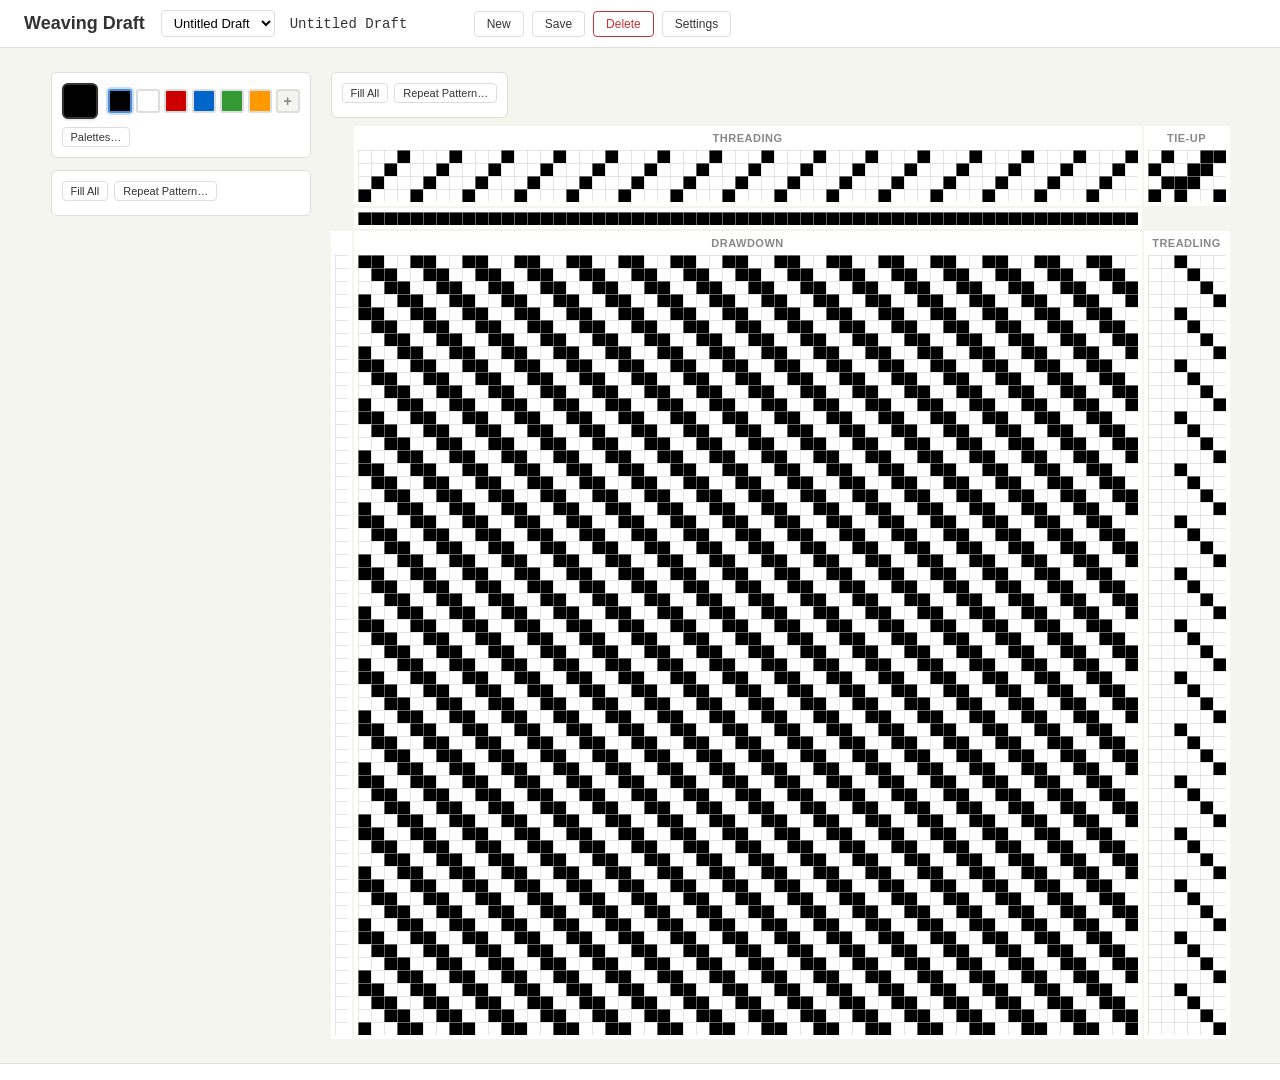
<file: index.html>
<!DOCTYPE html>
<html lang="en">
<head>
  <meta charset="UTF-8">
  <meta name="viewport" content="width=device-width, initial-scale=1.0">
  <title>Warp Wise</title>
  <link rel="stylesheet" href="src/style.css">
</head>
<body>
  <header>
    <h1>Weaving Draft</h1>
    <div class="toolbar">
      <select id="draft-select"></select>
      <input id="draft-name" class="draft-name-input" value="Untitled Draft" spellcheck="false">
      <button id="btn-new" class="btn" title="New draft">New</button>
      <button id="btn-save" class="btn" title="Save draft">Save</button>
      <button id="btn-delete" class="btn btn-danger" title="Delete draft">Delete</button>
      <button id="btn-settings" class="btn" title="Loom &amp; project settings">Settings</button>
    </div>
  </header>

  <div class="main-container">
    <div class="draft-area">
      <!-- Left sidebar: palette + weft repeat tools -->
      <div class="sidebar sidebar-left">
        <div class="panel" id="palette-panel"></div>
        <div class="panel" id="weft-repeat-tools"></div>
      </div>

      <!-- Center: grids -->
      <div class="draft-center">
        <!-- Warp repeat tools -->
        <div class="panel warp-tools-panel" id="warp-repeat-tools"></div>

        <div class="draft-layout">
          <!--  Row 1: spacer | threading | tieup  -->
          <div class="grid-section spacer"></div>
          <div class="grid-section threading">
            <span class="grid-label">Threading</span>
            <canvas id="threading-canvas"></canvas>
          </div>
          <div class="grid-section tieup">
            <span class="grid-label">Tie-up</span>
            <canvas id="tieup-canvas"></canvas>
          </div>

          <!--  Row 2: spacer | warp colors | spacer  -->
          <div class="grid-section spacer"></div>
          <div class="grid-section warp-colors">
            <canvas id="warp-color-canvas"></canvas>
          </div>
          <div class="grid-section spacer"></div>

          <!--  Row 3: weft colors | drawdown | treadling  -->
          <div class="grid-section weft-colors">
            <span class="grid-label">&nbsp;</span>
            <canvas id="weft-color-canvas"></canvas>
          </div>
          <div class="grid-section drawdown">
            <span class="grid-label">Drawdown</span>
            <canvas id="drawdown-canvas"></canvas>
          </div>
          <div class="grid-section treadling">
            <span class="grid-label">Treadling</span>
            <canvas id="treadling-canvas"></canvas>
          </div>
        </div>
      </div>
    </div>
  </div>

  <!-- Settings Modal -->
  <dialog id="settings-dialog" class="settings-dialog">
    <form method="dialog">
      <h2>Settings</h2>

      <fieldset>
        <legend>Loom Setup</legend>
        <div class="settings-field">
          <label for="set-shafts">Shafts</label>
          <input id="set-shafts" type="number" min="2" max="32" value="4">
        </div>
        <div class="settings-field">
          <label for="set-treadles">Treadles</label>
          <input id="set-treadles" type="number" min="2" max="32" value="6">
        </div>
      </fieldset>

      <fieldset>
        <legend>Project Setup</legend>
        <div class="settings-field">
          <label for="set-warp">Warp ends</label>
          <input id="set-warp" type="number" min="1" max="2000" value="60">
        </div>
        <div class="settings-field">
          <label for="set-weft">Weft picks</label>
          <input id="set-weft" type="number" min="1" max="2000" value="60">
        </div>
        <div class="settings-field">
          <label for="set-epi">EPI <span class="optional">(optional)</span></label>
          <input id="set-epi" type="number" min="1" max="200" placeholder="—">
        </div>
        <div class="settings-field">
          <label for="set-ppi">PPI <span class="optional">(optional)</span></label>
          <input id="set-ppi" type="number" min="1" max="200" placeholder="—">
        </div>
      </fieldset>

      <div class="settings-actions">
        <button type="button" id="settings-cancel" class="btn">Cancel</button>
        <button type="button" id="settings-apply" class="btn btn-primary">Apply</button>
      </div>
    </form>
  </dialog>

  <div class="info-bar" id="info-bar"></div>

  <script type="module" src="src/app.js"></script>
</body>
</html>
</file>
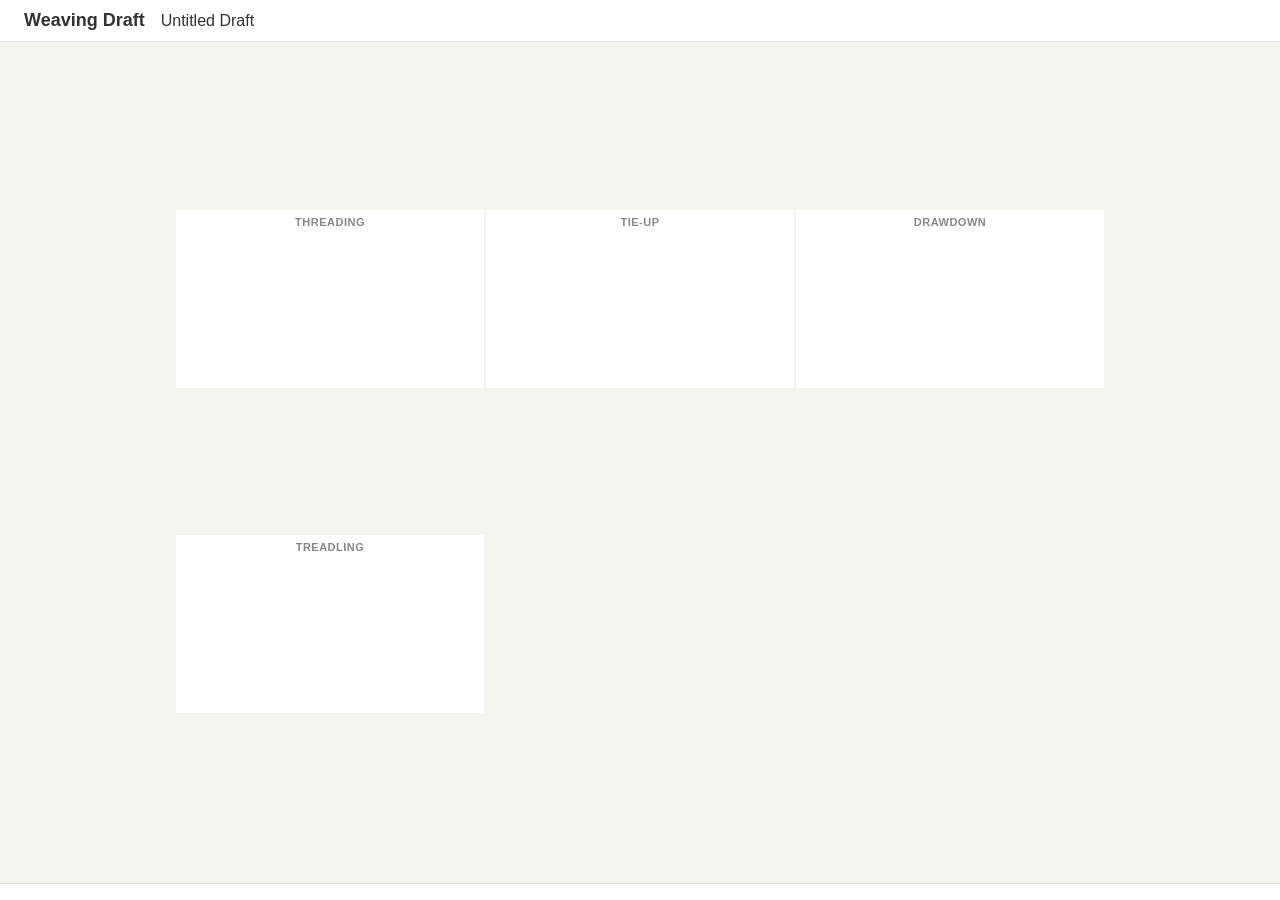
<file: src/index.html>
<!DOCTYPE html>
<html lang="en">
<head>
  <meta charset="UTF-8">
  <meta name="viewport" content="width=device-width, initial-scale=1.0">
  <title>Weaving Draft</title>
  <link rel="stylesheet" href="style.css">
</head>
<body>
  <header>
    <h1>Weaving Draft</h1>
    <span class="draft-name">Untitled Draft</span>
  </header>

  <div class="main-container">
    <div class="draft-layout">
      <div class="grid-section threading">
        <span class="grid-label">Threading</span>
        <canvas id="threading-canvas"></canvas>
      </div>
      <div class="grid-section tieup">
        <span class="grid-label">Tie-up</span>
        <canvas id="tieup-canvas"></canvas>
      </div>
      <div class="grid-section drawdown">
        <span class="grid-label">Drawdown</span>
        <canvas id="drawdown-canvas"></canvas>
      </div>
      <div class="grid-section treadling">
        <span class="grid-label">Treadling</span>
        <canvas id="treadling-canvas"></canvas>
      </div>
    </div>
  </div>

  <div class="info-bar" id="info-bar"></div>

  <script type="module" src="app.js"></script>
</body>
</html>
</file>
<file: src/style.css>
*, *::before, *::after {
  box-sizing: border-box;
  margin: 0;
  padding: 0;
}

:root {
  --bg: #f5f5f0;
  --surface: #ffffff;
  --text: #333333;
  --text-muted: #888888;
  --border: #dddddd;
  --accent: #4a90d9;
  --danger: #cc3333;
  --font: -apple-system, BlinkMacSystemFont, 'Segoe UI', Roboto, sans-serif;
  --font-mono: 'SF Mono', 'Fira Code', 'Consolas', monospace;
}

body {
  font-family: var(--font);
  background: var(--bg);
  color: var(--text);
  min-height: 100vh;
  display: flex;
  flex-direction: column;
}

/* --- Header & Toolbar --- */
header {
  background: var(--surface);
  border-bottom: 1px solid var(--border);
  padding: 10px 24px;
  display: flex;
  align-items: center;
  gap: 16px;
  flex-wrap: wrap;
}

header h1 { font-size: 18px; font-weight: 600; }

.toolbar {
  display: flex;
  align-items: center;
  gap: 8px;
  flex-wrap: wrap;
}

.draft-name-input {
  font-family: var(--font-mono);
  font-size: 14px;
  color: var(--text);
  background: transparent;
  border: 1px solid transparent;
  border-radius: 4px;
  padding: 3px 6px;
  min-width: 120px;
  transition: border-color 0.15s, background 0.15s;
}
.draft-name-input:hover { border-color: var(--border); background: var(--surface); }
.draft-name-input:focus { outline: none; border-color: var(--accent); background: var(--surface); }

.toolbar select {
  font-family: var(--font);
  font-size: 13px;
  padding: 4px 8px;
  border: 1px solid var(--border);
  border-radius: 4px;
  background: var(--surface);
  max-width: 200px;
}

/* --- Buttons --- */
.btn {
  font-family: var(--font);
  font-size: 12px;
  padding: 5px 12px;
  border: 1px solid var(--border);
  border-radius: 4px;
  background: var(--surface);
  color: var(--text);
  cursor: pointer;
  transition: background 0.1s;
}
.btn:hover { background: #eee; }
.btn:disabled { opacity: 0.4; cursor: default; }

.btn-sm { font-size: 11px; padding: 3px 8px; }

.btn-primary {
  background: var(--accent);
  color: white;
  border-color: var(--accent);
}
.btn-primary:hover { background: #3a7dc4; }

.btn-danger { color: var(--danger); border-color: var(--danger); }
.btn-danger:hover { background: var(--danger); color: white; }

/* --- Main Layout --- */
.main-container {
  flex: 1;
  display: flex;
  justify-content: center;
  padding: 24px;
  overflow: auto;
}

.draft-area {
  display: flex;
  gap: 20px;
  align-items: flex-start;
}

.draft-center {
  display: flex;
  flex-direction: column;
  gap: 8px;
}

/* --- Sidebar --- */
.sidebar {
  display: flex;
  flex-direction: column;
  gap: 12px;
  min-width: 160px;
}

.panel {
  background: var(--surface);
  border: 1px solid var(--border);
  border-radius: 6px;
  padding: 10px;
}

.warp-tools-panel {
  width: fit-content;
}

/* --- Palette --- */
#palette-panel {
  display: flex;
  flex-direction: column;
  gap: 8px;
}

.palette-top-row {
  display: flex;
  align-items: center;
  gap: 10px;
}

.palette-toggle-row {
  display: flex;
}

.palette-active-swatch {
  width: 36px;
  height: 36px;
  border: 2px solid var(--text);
  border-radius: 6px;
  cursor: pointer;
  padding: 0;
  box-shadow: 0 1px 3px rgba(0,0,0,0.15);
  transition: transform 0.1s;
  flex-shrink: 0;
}
.palette-active-swatch:hover { transform: scale(1.08); }

.palette-swatches {
  display: flex;
  flex-wrap: wrap;
  gap: 4px;
}

.palette-swatch {
  width: 24px;
  height: 24px;
  border: 2px solid var(--border);
  border-radius: 3px;
  cursor: pointer;
  padding: 0;
  transition: border-color 0.1s, transform 0.1s;
}
.palette-swatch:hover { transform: scale(1.15); }
.palette-swatch.selected {
  border-color: var(--accent);
  box-shadow: 0 0 0 2px rgba(74, 144, 217, 0.3);
}

.palette-swatch-wrap {
  position: relative;
  display: inline-block;
  line-height: 0;
}

.palette-swatch-remove {
  position: absolute;
  top: -5px;
  right: -5px;
  width: 14px;
  height: 14px;
  padding: 0;
  border: 1px solid var(--border);
  border-radius: 50%;
  background: var(--surface);
  color: var(--text-muted);
  font-size: 11px;
  line-height: 1;
  cursor: pointer;
  display: none;
  align-items: center;
  justify-content: center;
  box-shadow: 0 1px 2px rgba(0,0,0,0.15);
}
.palette-swatch-wrap:hover .palette-swatch-remove { display: flex; }
.palette-swatch-remove:hover {
  color: var(--danger);
  border-color: var(--danger);
}

.palette-add {
  background: var(--bg);
  color: var(--text-muted);
  font-size: 14px;
  font-weight: bold;
  display: flex;
  align-items: center;
  justify-content: center;
}
.palette-add:hover { background: var(--border); color: var(--text); }

/* --- Palette Library (presets + saved) --- */
.palette-library {
  display: flex;
  flex-direction: column;
  gap: 10px;
  border-top: 1px solid var(--border);
  padding-top: 8px;
}

.palette-library-actions {
  display: flex;
}

.palette-library-section {
  display: flex;
  flex-direction: column;
  gap: 3px;
}

.palette-library-label {
  font-size: 11px;
  font-weight: 600;
  text-transform: uppercase;
  letter-spacing: 0.5px;
  color: var(--text-muted);
}

.palette-library-item {
  display: flex;
  align-items: stretch;
  gap: 2px;
}

.palette-library-load {
  flex: 1;
  display: flex;
  flex-direction: column;
  align-items: stretch;
  gap: 3px;
  padding: 4px 6px;
  border: 1px solid var(--border);
  border-radius: 4px;
  background: var(--surface);
  cursor: pointer;
  transition: background 0.1s, border-color 0.1s;
  text-align: left;
}
.palette-library-load:hover {
  background: var(--bg);
  border-color: var(--accent);
}

.palette-library-name {
  font-size: 11px;
  color: var(--text);
}

.palette-library-swatches {
  display: flex;
  gap: 0;
  height: 14px;
  border-radius: 2px;
  overflow: hidden;
}

.palette-library-mini-swatch {
  flex: 1;
  display: block;
}

.palette-library-delete {
  padding: 0 6px;
  border: none;
  background: transparent;
  color: var(--text-muted);
  font-size: 14px;
  cursor: pointer;
  border-radius: 2px;
  transition: color 0.1s, background 0.1s;
}
.palette-library-delete:hover {
  color: var(--danger);
  background: rgba(204, 51, 51, 0.08);
}

/* --- Repeat Tools (consolidated sequence + color) --- */
.repeat-tools-row {
  display: flex;
  gap: 6px;
  align-items: center;
  margin-bottom: 4px;
}

.repeat-builder {
  margin-top: 8px;
  display: flex;
  flex-direction: column;
  gap: 8px;
  background: var(--bg);
  border: 1px solid var(--border);
  border-radius: 4px;
  padding: 8px;
}

.repeat-top-row {
  display: flex;
  gap: 6px;
  align-items: center;
  flex-wrap: wrap;
}

.repeat-length-label {
  font-size: 11px;
  color: var(--text-muted);
}

.repeat-length-input {
  width: 52px;
  font-family: var(--font-mono);
  font-size: 12px;
  padding: 2px 4px;
  border: 1px solid var(--border);
  border-radius: 3px;
  text-align: center;
}
.repeat-length-input:focus { outline: none; border-color: var(--accent); }

.repeat-presets-label {
  font-size: 11px;
  color: var(--text-muted);
  margin-left: 4px;
}

.repeat-grid-wrap {
  border: 1px solid var(--border);
  border-radius: 3px;
  overflow: hidden;
  width: fit-content;
}

.repeat-grid-wrap canvas {
  display: block;
  cursor: crosshair;
}

/* Grid + delete buttons layout */
.repeat-grid-area {
  display: flex;
  align-items: flex-start;
}

.repeat-grid-area-cols {
  flex-direction: column;
}

.repeat-grid-area-rows {
  flex-direction: row;
}

/* Delete buttons — horizontal (below grid, for warp/cols) */
.repeat-delete-section {
  display: flex;
}

.repeat-delete-cols {
  flex-direction: row;
}

.repeat-delete-rows {
  flex-direction: column;
}

.repeat-delete-btn {
  /* sized to match the 18px cell + 1px gridline = 19px pitch */
  padding: 0;
  border: none;
  border-radius: 2px;
  background: transparent;
  color: var(--text-muted);
  font-size: 11px;
  line-height: 1;
  cursor: pointer;
  display: flex;
  align-items: center;
  justify-content: center;
  transition: color 0.1s, background 0.1s;
}

.repeat-delete-cols .repeat-delete-btn {
  width: 18px;
  height: 16px;
}

.repeat-delete-rows .repeat-delete-btn {
  width: 16px;
  height: 18px;
}

.repeat-delete-btn:hover {
  color: var(--danger);
  background: rgba(204, 51, 51, 0.08);
}

.repeat-color-slots-vertical {
  flex-direction: column;
}

.repeat-color-slots {
  display: flex;
  gap: 3px;
  align-items: center;
  flex-wrap: wrap;
}

.pattern-slot {
  width: 18px;
  height: 18px;
  border: 1px solid var(--border);
  border-radius: 2px;
  cursor: pointer;
  padding: 0;
  transition: border-color 0.1s;
  flex-shrink: 0;
}
.pattern-slot:hover { border-color: var(--accent); }

.repeat-color-slots { gap: 0; }
.repeat-delete-cols { gap: 0; }
.repeat-delete-rows { gap: 0; }

/* --- Repeat Actions & Saved Patterns --- */
.repeat-actions-row {
  display: flex;
  gap: 6px;
  align-items: center;
}

.repeat-saved-section {
  display: flex;
  align-items: flex-start;
  gap: 6px;
  flex-wrap: wrap;
}

.repeat-saved-list {
  display: flex;
  gap: 4px;
  flex-wrap: wrap;
}

.repeat-saved-item {
  display: flex;
  align-items: center;
  gap: 1px;
}

.repeat-saved-delete {
  padding: 2px 4px;
  border: none;
  background: transparent;
  color: var(--text-muted);
  font-size: 12px;
  cursor: pointer;
  line-height: 1;
  border-radius: 2px;
  transition: color 0.1s, background 0.1s;
}
.repeat-saved-delete:hover {
  color: var(--danger);
  background: rgba(204, 51, 51, 0.08);
}

/* --- Grid Layout --- */
/*
  Row 1: spacer    | threading   | tieup
  Row 2: spacer    | warp colors | spacer
  Row 3: weft cols | drawdown    | treadling
*/
.draft-layout {
  display: grid;
  grid-template-columns: auto auto auto;
  grid-template-rows: auto auto auto;
  gap: 2px;
  width: fit-content;
}

.draft-layout > :nth-child(1) { grid-column: 1; grid-row: 1; }
.draft-layout > :nth-child(2) { grid-column: 2; grid-row: 1; }
.draft-layout > :nth-child(3) { grid-column: 3; grid-row: 1; }
.draft-layout > :nth-child(4) { grid-column: 1; grid-row: 2; }
.draft-layout > :nth-child(5) { grid-column: 2; grid-row: 2; }
.draft-layout > :nth-child(6) { grid-column: 3; grid-row: 2; }
.draft-layout > :nth-child(7) { grid-column: 1; grid-row: 3; }
.draft-layout > :nth-child(8) { grid-column: 2; grid-row: 3; }
.draft-layout > :nth-child(9) { grid-column: 3; grid-row: 3; }

/* Row 1 aligns bottom (threading sits flush above warp colors) */
.draft-layout > :nth-child(1),
.draft-layout > :nth-child(2),
.draft-layout > :nth-child(3) {
  align-self: end;
}
/* Row 2 aligns bottom (warp colors flush above drawdown) */
.draft-layout > :nth-child(4),
.draft-layout > :nth-child(5),
.draft-layout > :nth-child(6) {
  align-self: end;
}
/* Row 3 aligns top */
.draft-layout > :nth-child(7),
.draft-layout > :nth-child(8),
.draft-layout > :nth-child(9) {
  align-self: start;
}

.grid-section {
  background: var(--surface);
  padding: 4px;
  display: flex;
  flex-direction: column;
  align-items: center;
}

.grid-section.spacer { background: transparent; padding: 0; }

.grid-section canvas { display: block; cursor: crosshair; }
.grid-section.drawdown canvas { cursor: default; }
.grid-section.warp-colors canvas,
.grid-section.weft-colors canvas { cursor: pointer; }

.grid-label {
  font-size: 11px;
  font-weight: 600;
  text-transform: uppercase;
  letter-spacing: 0.5px;
  color: var(--text-muted);
  margin-bottom: 4px;
  height: 16px;
  line-height: 16px;
}


/* --- Settings Dialog --- */
.settings-dialog {
  border: 1px solid var(--border);
  border-radius: 8px;
  padding: 24px;
  max-width: 360px;
  width: 90vw;
  box-shadow: 0 8px 32px rgba(0,0,0,0.15);
  font-family: var(--font);
  color: var(--text);
}
.settings-dialog::backdrop {
  background: rgba(0,0,0,0.3);
}
.settings-dialog h2 {
  font-size: 16px;
  margin-bottom: 16px;
}
.settings-dialog fieldset {
  border: 1px solid var(--border);
  border-radius: 6px;
  padding: 12px 14px;
  margin-bottom: 14px;
}
.settings-dialog legend {
  font-size: 12px;
  font-weight: 600;
  text-transform: uppercase;
  letter-spacing: 0.5px;
  color: var(--text-muted);
  padding: 0 6px;
}
.settings-field {
  display: flex;
  align-items: center;
  justify-content: space-between;
  gap: 12px;
  margin-bottom: 8px;
}
.settings-field:last-child { margin-bottom: 0; }
.settings-field label {
  font-size: 13px;
  flex-shrink: 0;
}
.settings-field label .optional {
  font-size: 11px;
  color: var(--text-muted);
}
.settings-field input[type="number"] {
  width: 80px;
  font-family: var(--font-mono);
  font-size: 13px;
  padding: 4px 6px;
  border: 1px solid var(--border);
  border-radius: 4px;
  text-align: right;
}
.settings-field input[type="number"]:focus {
  outline: none;
  border-color: var(--accent);
}
.settings-actions {
  display: flex;
  justify-content: flex-end;
  gap: 8px;
  margin-top: 4px;
}

/* --- Info Bar --- */
.info-bar {
  padding: 8px 24px;
  background: var(--surface);
  border-top: 1px solid var(--border);
  font-size: 12px;
  color: var(--text-muted);
  font-family: var(--font-mono);
  display: flex;
  gap: 24px;
}
</file>
